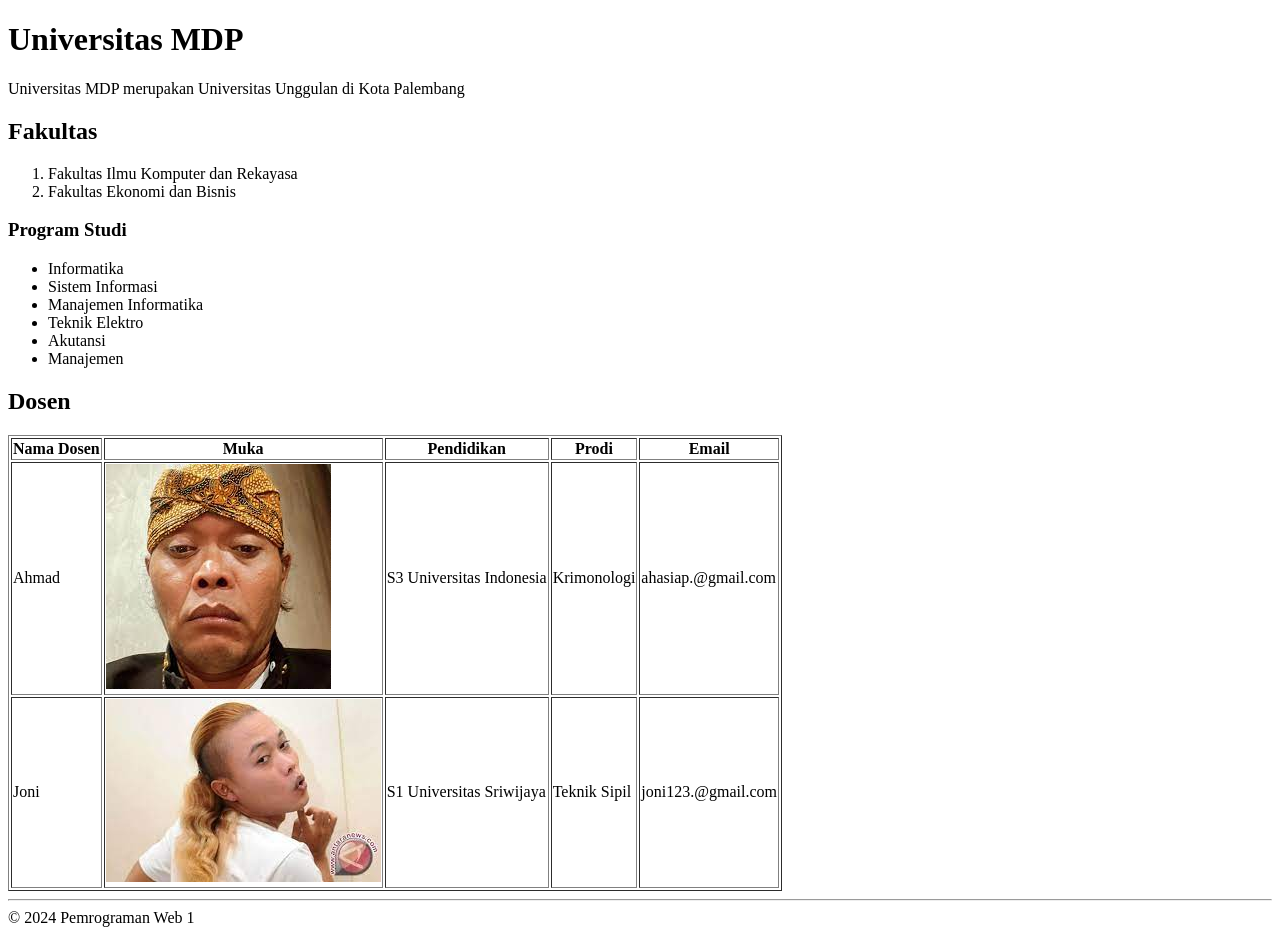
<file: index.html>
<!DOCTYPE html>
<html lang="en">
<head>
    <meta charset="UTF-8">
    <meta name="viewport" content="width=device-width, initial-scale=1.0">
    <title>Universitas MDP</title>
</head>
<body>
    <h1>Universitas MDP</h1>
    <!-- ini komentar -->
    <p>Universitas MDP merupakan Universitas Unggulan di Kota Palembang</p>
    <h2>Fakultas</h2>
    <!--order list  -->
    <ol>
        <li>Fakultas Ilmu Komputer dan Rekayasa</li>
        <li>Fakultas Ekonomi dan Bisnis</li>
    </ol>
    <h3>Program Studi</h3>
    <ul>
        <li>Informatika</li>
        <li>Sistem Informasi</li>
        <li>Manajemen Informatika</li>
        <li>Teknik Elektro</li>
        <li>Akutansi</li>
        <li>Manajemen</li>
    </ul>

    <h2>Dosen</h2>
    <!-- table -->
    <table border= "1">
    <!-- baris <tr> -->
        <tr>
            <!-- kolom <th> -> Baris UTAMA / <td> isi -->
                <th>Nama Dosen</th>
                <th>Muka</th>
                <th>Pendidikan </th>
                <th>Prodi</th>
                <th>Email</th>
        </tr>
        <tr>
            <td>Ahmad</td>
            <td><img src="img/c.jpg" alt="Ahmad"></td>
            <td>S3 Universitas Indonesia</td>
            <td>Krimonologi</td>
            <td>ahasiap.@gmail.com</td>
        </tr>
        <tr>
            <td>Joni</td>
            <td><img src="img/b.jpg" alt="Joni"></td>
            <td>S1 Universitas Sriwijaya</td>
            <td>Teknik Sipil</td>
            <td>joni123.@gmail.com</td>
        </tr>
    <table>
    <hr>
    &copy; 2024 Pemrograman Web 1
</body>
</html>
</file>
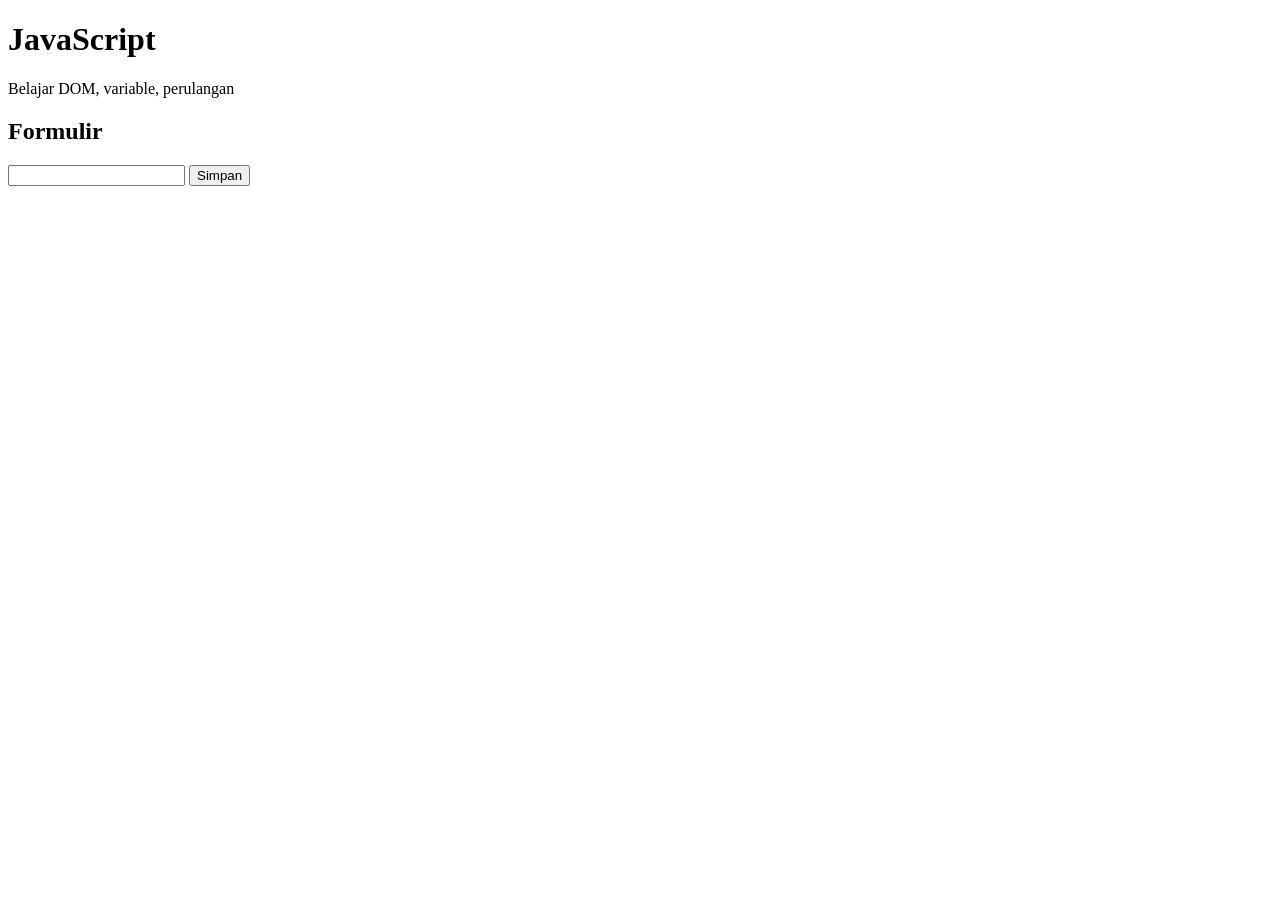
<file: javascript/index.html>
<!DOCTYPE html>
<html lang="en">
<head>
    <meta charset="UTF-8">
    <meta name="viewport" content="width=device-width, initial-scale=1.0">
    <title>Document</title>
</head>
<body>
    <h1 id="judul"></h1>
    <p id="deskripsi"></p>
    
    <h2>Formulir</h2>
    <input type="text" id="nama">
    <button id="simpan"> Simpan </button>


    <ul id="list"></ul>
    

    <!-- panggil javascript harus dibawah deket penutup body-->
    <script src="script.js"></script>
</body>
</html>
</file>
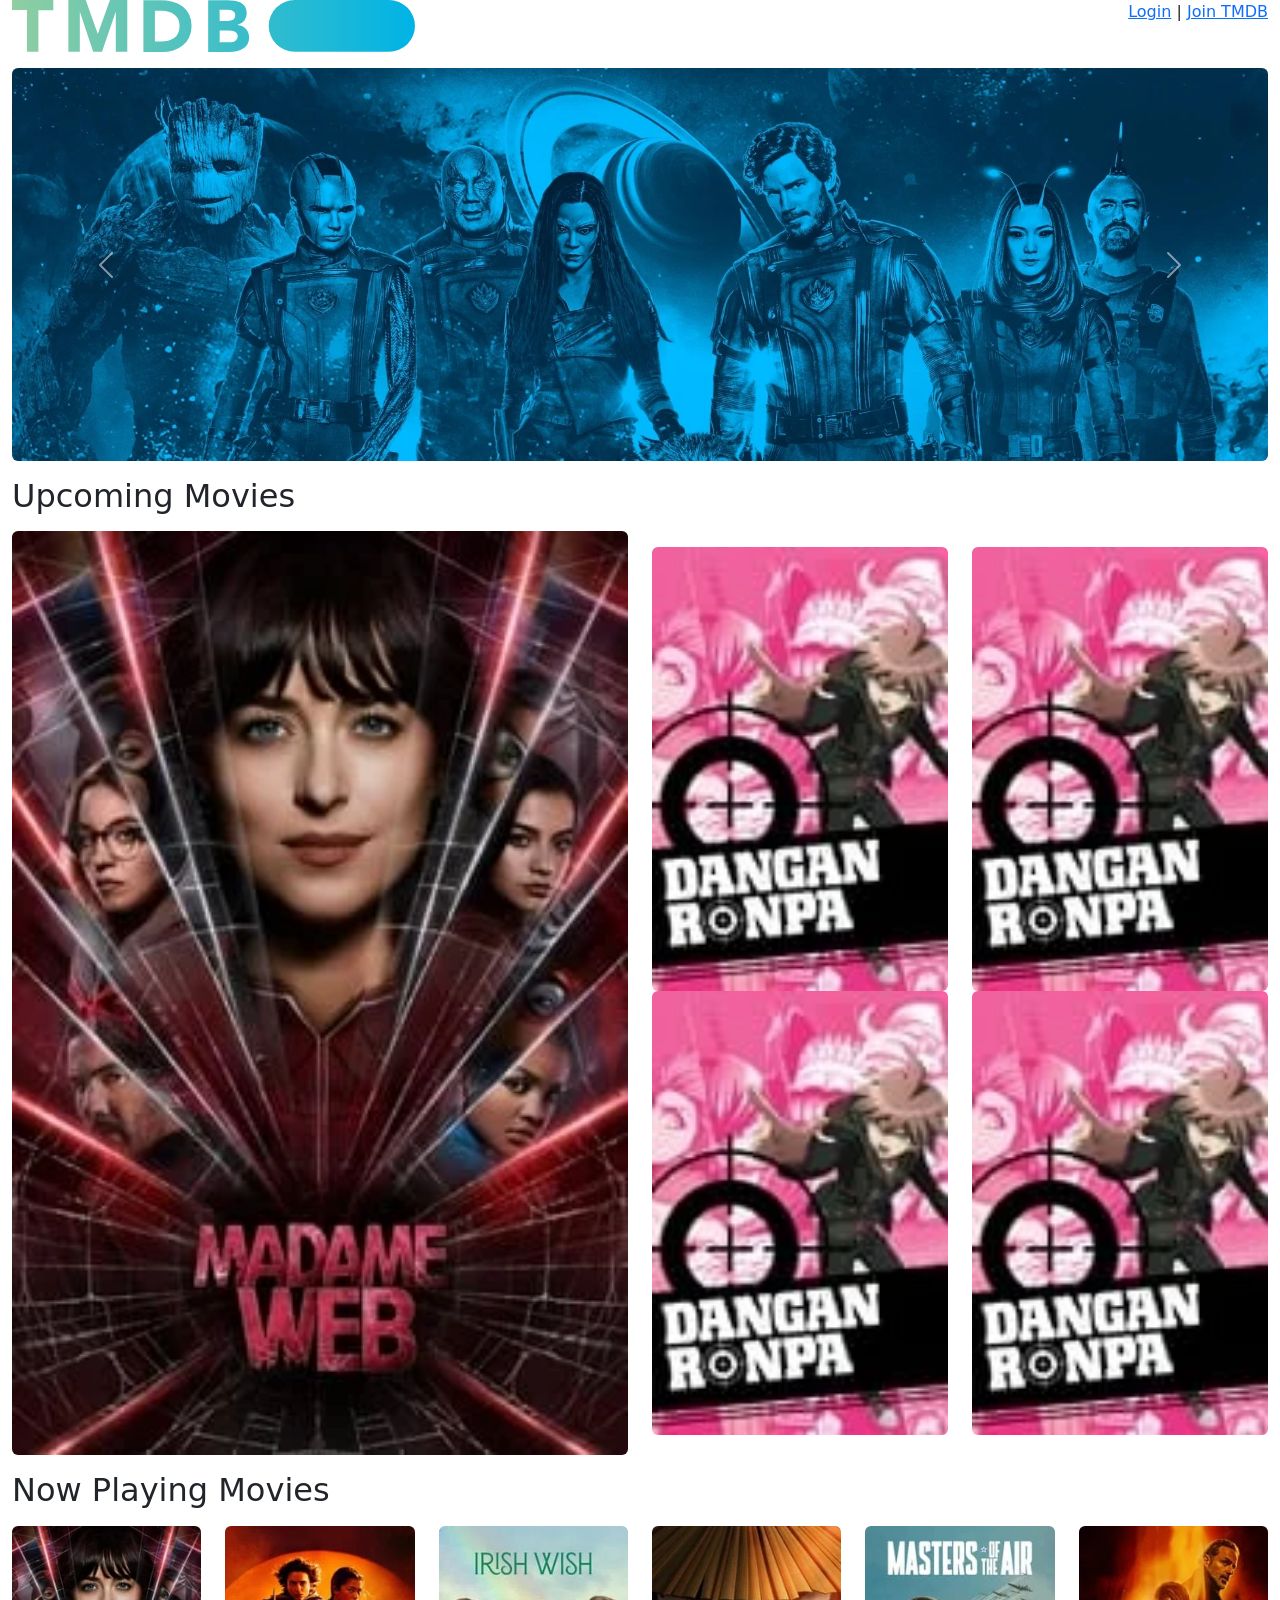
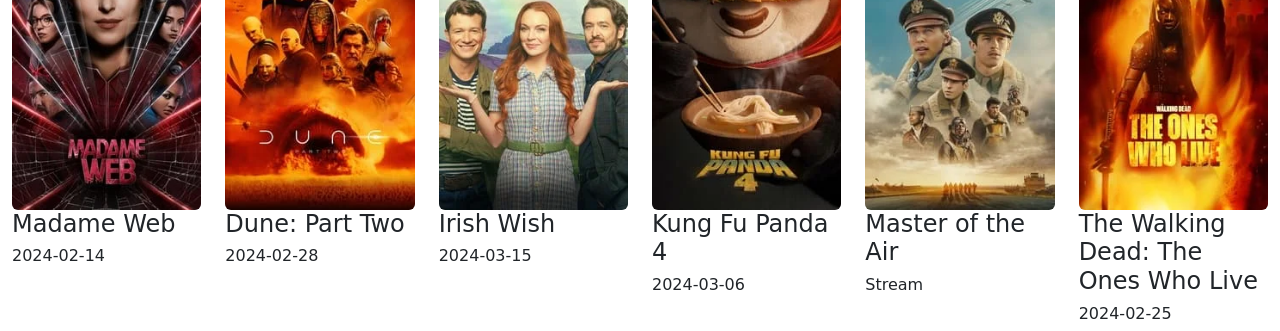
<file: bs/img/index.html>
<!DOCTYPE html>
<html lang="en">

<head>
    <meta charset="UTF-8">
    <meta name="viewport" content="width=device-width, initial-scale=1.0">
    <title>Document</title>
    <!-- CSS -->
    <link href="https://cdn.jsdelivr.net/npm/bootstrap@5.3.3/dist/css/bootstrap.min.css" rel="stylesheet"
        integrity="sha384-QWTKZyjpPEjISv5WaRU9OFeRpok6YctnYmDr5pNlyT2bRjXh0JMhjY6hW+ALEwIH" crossorigin="anonymous">
</head>

<body>
    <div class="container-fluid">
        <!-- logo dan link navigasi -->
        <div class="row">
            <div class="col-lg-4">
                <!-- logo TMDB -->
                <img src="img/blue_short-8e7b30f73a4020692ccca9c88bafe5dcb6f8a62a4c6bc55cd9ba82bb2cd95f6c (2).svg"
                    alt="TMDB" class="img-fluid">
            </div>
            <div class="col-lg-8 text-end">
                <!-- link navigasi -->
                <a href="#">Login</a> | <a href="#">Join TMDB</a>
            </div>
        </div>
        <!-- akhir logo dan link nav -->

        <!-- awal banner / carousel -->
        <div class="row mt-3">
            <div class="col-lg-12">
                <div id="carouselExampleAutoplaying" class="carousel slide" data-bs-ride="carousel">
                    <div class="carousel-inner">
                        <div class="carousel-item active">
                            <img src="img/hoVj2lYW3i7oMd1o7bPQRZd1lk1.webp" class="d-block w-100 rounded" alt="...">
                        </div>
                        <div class="carousel-item">
                            <img src="img/lMnoYqPIAVL0YaLP5YjRy7iwaYv.webp" class="d-block w-100 rounded" alt="...">
                        </div>
                        <div class="carousel-item">
                            <img src="img/tfw5LKySp7uEYJ3CUuD4TKx3s8y.webp" class="d-block w-100 rounded" alt="...">
                        </div>
                        <div class="carousel-item">
                            <img src="img/SqAZjEqqBAYvyu3KSrWq1d0QLB.webp" class="d-block w-100 rounded" alt="...">
                        </div>
                    </div>
                    <button class="carousel-control-prev" type="button" data-bs-target="#carouselExampleAutoplaying"
                        data-bs-slide="prev">
                        <span class="carousel-control-prev-icon" aria-hidden="true"></span>
                        <span class="visually-hidden">Previous</span>
                    </button>
                    <button class="carousel-control-next" type="button" data-bs-target="#carouselExampleAutoplaying"
                        data-bs-slide="next">
                        <span class="carousel-control-next-icon" aria-hidden="true"></span>
                        <span class="visually-hidden">Next</span>
                    </button>
                </div>
            </div>
        </div>
        <!-- akhir banner / carousel -->

        <h2 class="mt-3">Upcoming Movies</h2>

        <div class="row mt-3">
            <div class="col-lg-6">
                <img src="img/poster1.webp" alt="" class="d-block w-100 rounded">
            </div>

            <div class="col-lg-6">
                <div class="row mt-3">
                    <div class="col-lg-6">
                        <img src="img/upcoming.webp" alt="" class="d-block w-100 rounded">
                    </div>
                    <div class="col-lg-6">
                        <img src="img/upcoming.webp" alt="" class="d-block w-100 rounded">
                    </div>
                    <div class="col-lg-6">
                        <img src="img/upcoming.webp" alt="" class="d-block w-100 rounded">
                    </div>
                    <div class="col-lg-6">
                        <img src="img/upcoming.webp" alt="" class="d-block w-100 rounded">
                    </div>
                </div>
            </div>
        </div>

        <!-- awal now playing movies -->
        <h2 class="mt-3">Now Playing Movies</h2>

        <div class="row mt-3">
            <div class="col-lg-2 col-sm-6">
                <img src="img/poster1.webp" alt="" class="d-block w-100 rounded">
                <h4>Madame Web</h4>
                <h6>2024-02-14</h6>
            </div>

            <div class="col-lg-2 col-sm-6">
                <img src="img/poster2.webp" alt="" class="d-block w-100 rounded">
                <h4>Dune: Part Two</h4>
                <h6>2024-02-28</h6>
            </div>

            <div class="col-lg-2 col-sm-6">
                <img src="img/poster3.webp" alt="" class="d-block w-100 rounded">
                <h4>Irish Wish</h4>
                <h6>2024-03-15</h6>
            </div>

            <div class="col-lg-2 col-sm-6">
                <img src="img/poster4.webp" alt="" class="d-block w-100 rounded">
                <h4>Kung Fu Panda 4</h4>
                <h6>2024-03-06</h6>
            </div>

            <div class="col-lg-2 col-sm-6">
                <img src="img/poster5.webp" alt="" class="d-block w-100 rounded">
                <h4>Master of the Air</h4>
                <h6>Stream</h6>
            </div>

            <div class="col-lg-2 col-sm-6">
                <img src="img/poster6.webp" alt="" class="d-block w-100 rounded">
                <h4>The Walking Dead: The Ones Who Live</h4>
                <h6>2024-02-25</h6>
            </div>

            <!-- akhir now playing movies -->
        </div>

        <!-- JS -->
        <script src="https://cdn.jsdelivr.net/npm/bootstrap@5.3.3/dist/js/bootstrap.bundle.min.js"
            integrity="sha384-YvpcrYf0tY3lHB60NNkmXc5s9fDVZLESaAA55NDzOxhy9GkcIdslK1eN7N6jIeHz"
            crossorigin="anonymous"></script>
</body>

</html>
</file>
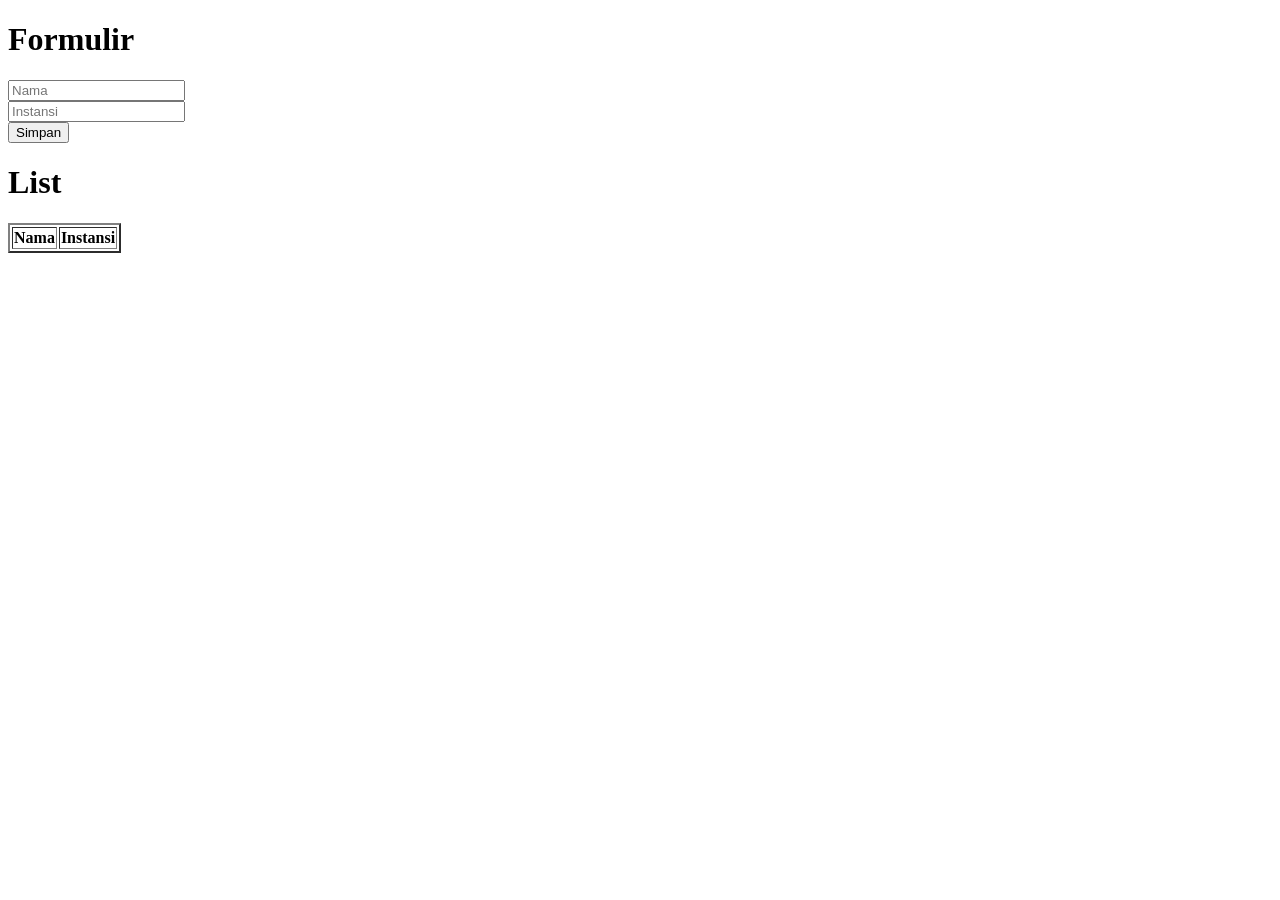
<file: javascript/latihan/index.html>
<!DOCTYPE html>
<html lang="en">
<head>
    <meta charset="UTF-8">
    <meta name="viewport" content="width=device-width, initial-scale=1.0">
    <title>Latihan</title>
</head>
<body>
    <h1>Formulir</h1>
    <input type="text" id="nama" placeholder="Nama"> <br />
    <input type="text" id="instansi" placeholder="Instansi"> <br />
    <button id="simpan">Simpan</button>

    <h1>List</h1>
    <table border="2px">
        <thead>
        <tr>
            <th>Nama</th>
            <th>Instansi</th>
        </tr>
        </thead>
        <tbody id="list"></tbody>
    </table>
    <script src="script.js"></script>
</body>
</html>
</file>
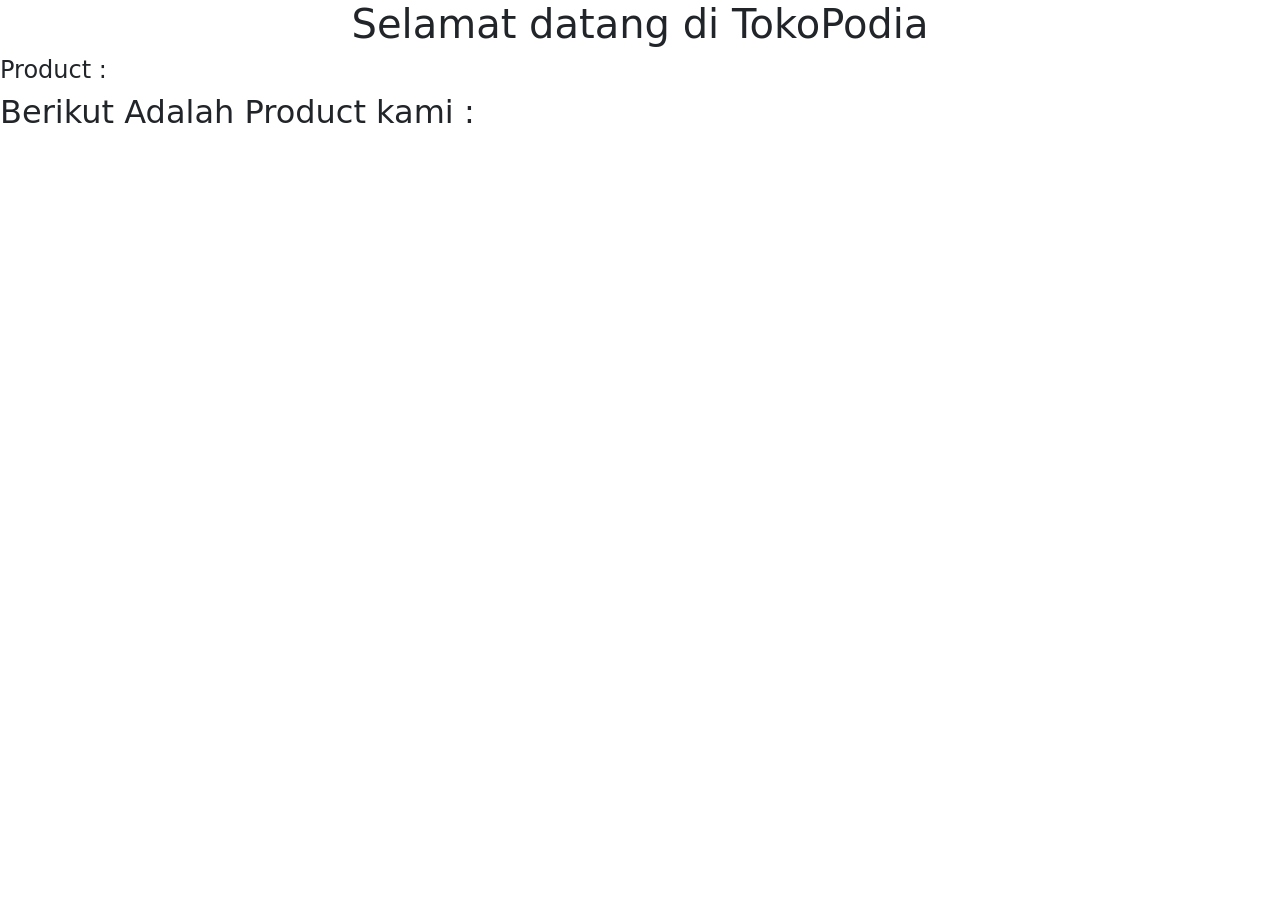
<file: javascript/fetchAPI/latihan/index.html>
<!DOCTYPE html>
<html lang="en">
<head>
    <meta charset="UTF-8">
    <meta name="viewport" content="width=device-width, initial-scale=1.0">
    <title>Fatch APi 2</title>
    <link href="https://cdn.jsdelivr.net/npm/bootstrap@5.3.3/dist/css/bootstrap.min.css" rel="stylesheet" integrity="sha384-QWTKZyjpPEjISv5WaRU9OFeRpok6YctnYmDr5pNlyT2bRjXh0JMhjY6hW+ALEwIH" crossorigin="anonymous">
</head>
<body >
    <h1 class="text-center">Selamat datang di TokoPodia</h1>
    <h4>Product : <span id="title"></span></h4>
    <h2>Berikut Adalah Product kami : </h2>
    <div class="row p-4" id="Product"></div>
    <script src="script.js"></script>
</body>
</html>
</file>
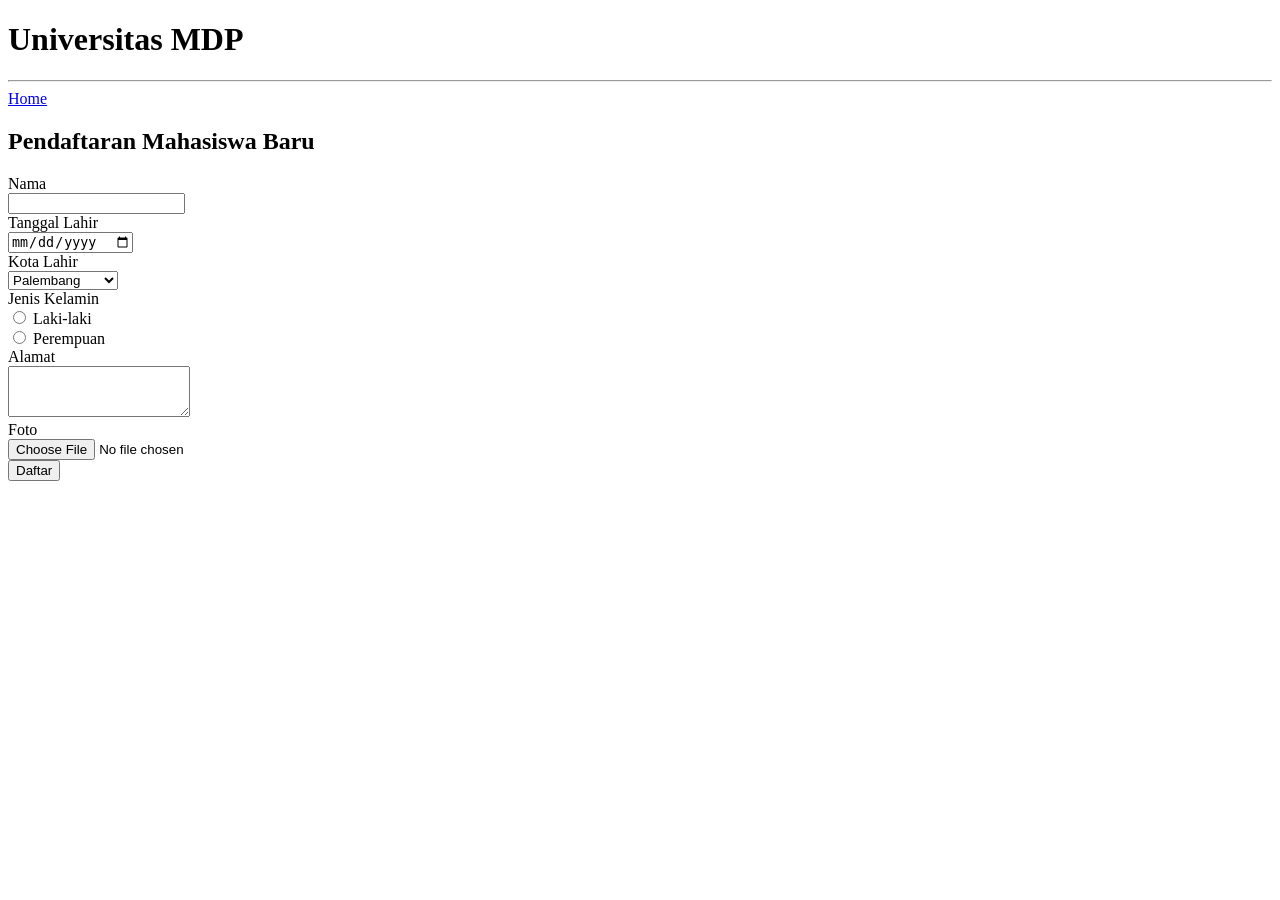
<file: daftar.html>
<!DOCTYPE html>
<html lang="en">
<head>
    <meta charset="UTF-8">
    <meta name="viewport" content="width=device-width, initial-scale=1.0">
    <title>Daftar</title>
</head>
<body>
    <h1>Universitas MDP</h1>
    <hr>
    <a href="index.html">Home</a>
    </hr>
    <h2>Pendaftaran Mahasiswa Baru</h2>
    <!-- form -->
    <form action="proses.php"
    method="post"></form>
    Nama <br>
        <input type="text" name="nama" id="nama"required> <br>

    Tanggal Lahir <br>
    <input type="date" name="tgl_lahir" id="tgl_lahir">
    <br>

    Kota Lahir <br>
    <select name="kota_lahir" id="kota_lahir"><option value="PLB">Palembang</option> <option value="LLG">Lubuk Linggau</option> <option value="IKN">Nusantara</option>
    </select> <br>

    Jenis Kelamin <br>
    <input type="radio" name="jk" id="jkl" value="L"> Laki-laki <br>
    <input type="radio" name="jk" id="jkp" value="P"> Perempuan <br>

    Alamat <br>
    <textarea name="alamat" id="alamat" cols="20" rows="3"></textarea>
    <br>
    Foto <br>
    <input type="file" name="foto" id="foto" accept = "image/*">

      <br>  <button type="submit">Daftar</button>

    </form>
</body>
</html>
</file>
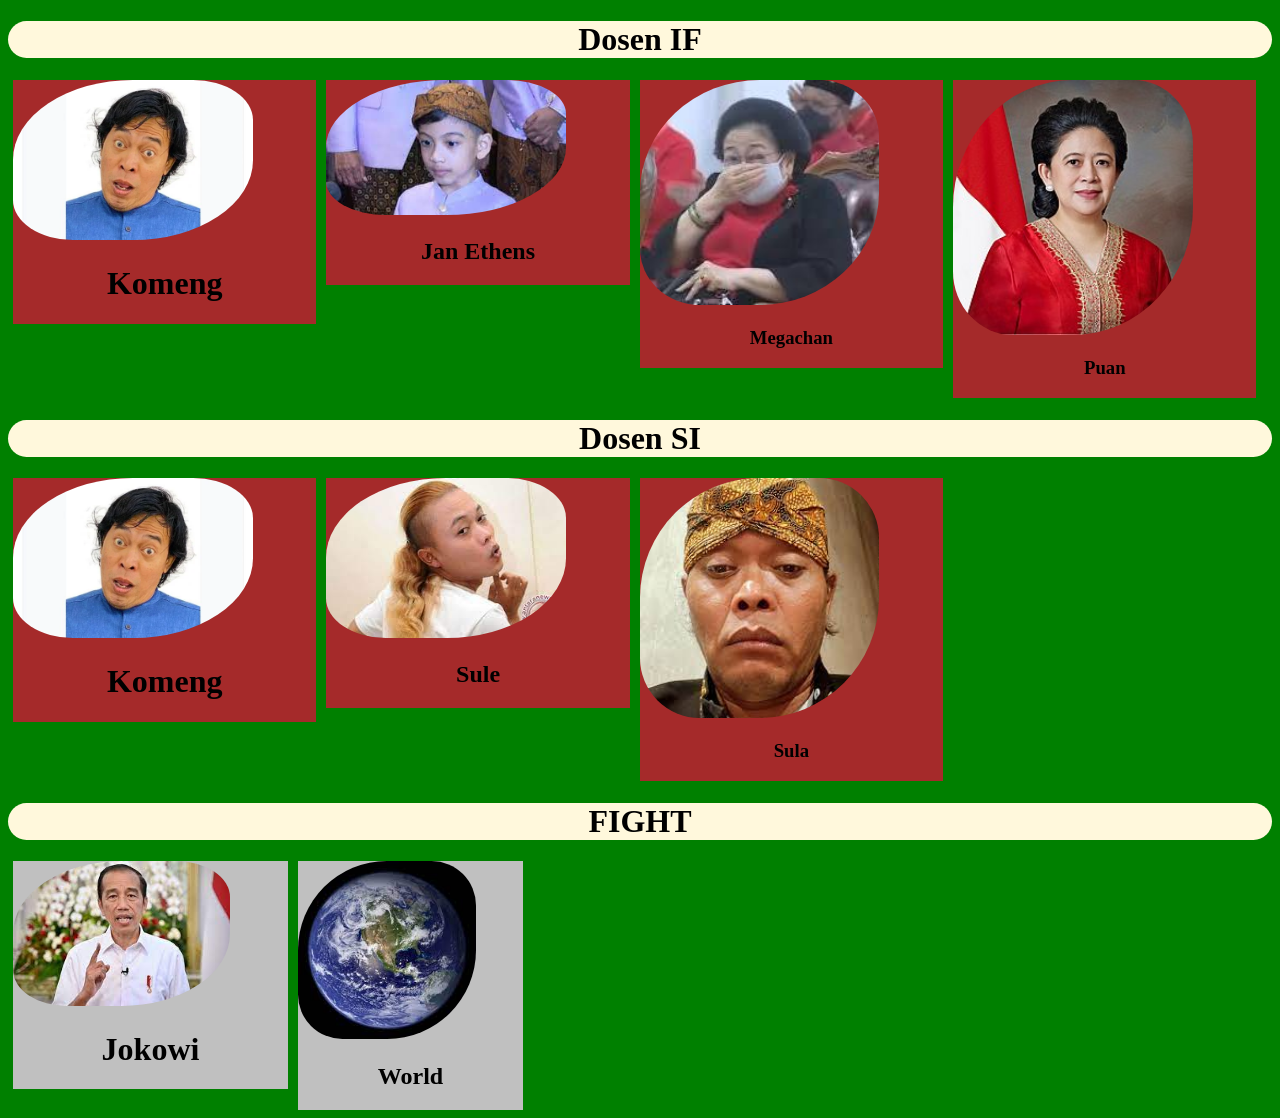
<file: dosen.html>
<!DOCTYPE html>
<html lang="en">
<head>
    <meta charset="UTF-8">
    <meta name="viewport" content="width=device-width, initial-scale=1.0">
    <title>Dosen </title>
    <link rel="stylesheet" href="style.css">
</head>
<body>
    <div class="row">
    <h1 class="text-center bg-primary rounded">Dosen IF</h1>

    <!-- dosen ke 1 -->
    <div class="col col-sm-6">
        <img src="img/a.webp" alt="a" class="img-responsive img-rounded">
        <h1 class="text-center">Komeng</h1>
    </div>

    <!-- dosen ke 2 -->
    <div class="col col-sm-6">
        <img src="img/download (1).jpg" alt="b" class="img-responsive img-rounded">
        <h2 class="text-center">Jan Ethens</h2>
    </div>
    <!-- dosen ke 3 -->
    <div class="col col-sm-6">
        <img src="img/download.jpg" alt="c" class="img-responsive img-rounded">
        <h3 class="text-center">Megachan</h3>
    </div>
    <!-- dosen ke 4 -->
    <div class="col col-sm-6">
        <img src="img/220px-Puan_Maharani,_Ketua_DPR_RI.jpg" alt="d" class="img-responsive img-rounded">
        <h3 class="text-center">Puan</h3>
    </div>
    <div class="clear"></div>
</body>
<div class="row">
<body>
    <h1 class="text-center bg-primary rounded">Dosen SI</h1>

    <!-- dosen ke 1 -->
    <div class="col">
        <img src="img/a.webp" alt="a" class="img-responsive img-rounded">
        <h1 class="text-center">Komeng</h1>
    </div>

    <!-- dosen ke 2 -->
    <div class="col">
        <img src="img/b.jpg" alt="b" class="img-responsive img-rounded">
        <h2 class="text-center">Sule</h2>
    </div>
    <!-- dosen ke 3 -->
    <div class="col">
        <img src="img/c.jpg" alt="c" class="img-responsive img-rounded">
        <h3 class="text-center">Sula</h3>
</div>
<div class="clear"></div>
<div class="row">
<body>
    <h1 class="text-center bg-primary rounded">FIGHT</h1>

    <!-- dosen ke 1 -->
    <div class="col3">
        <img src="img/download (2).jpg" alt="e" class="img-responsive img-rounded">
        <h1 class="text-center">Jokowi</h1>
    </div>

    <!-- dosen ke 2 -->
    <div class="col4">
        <img src="img/download (3).jpg" alt="f" class="img-responsive img-rounded">
        <h2 class="text-center">World</h2>
    </div>
</div>

</body>
</html>
</file>
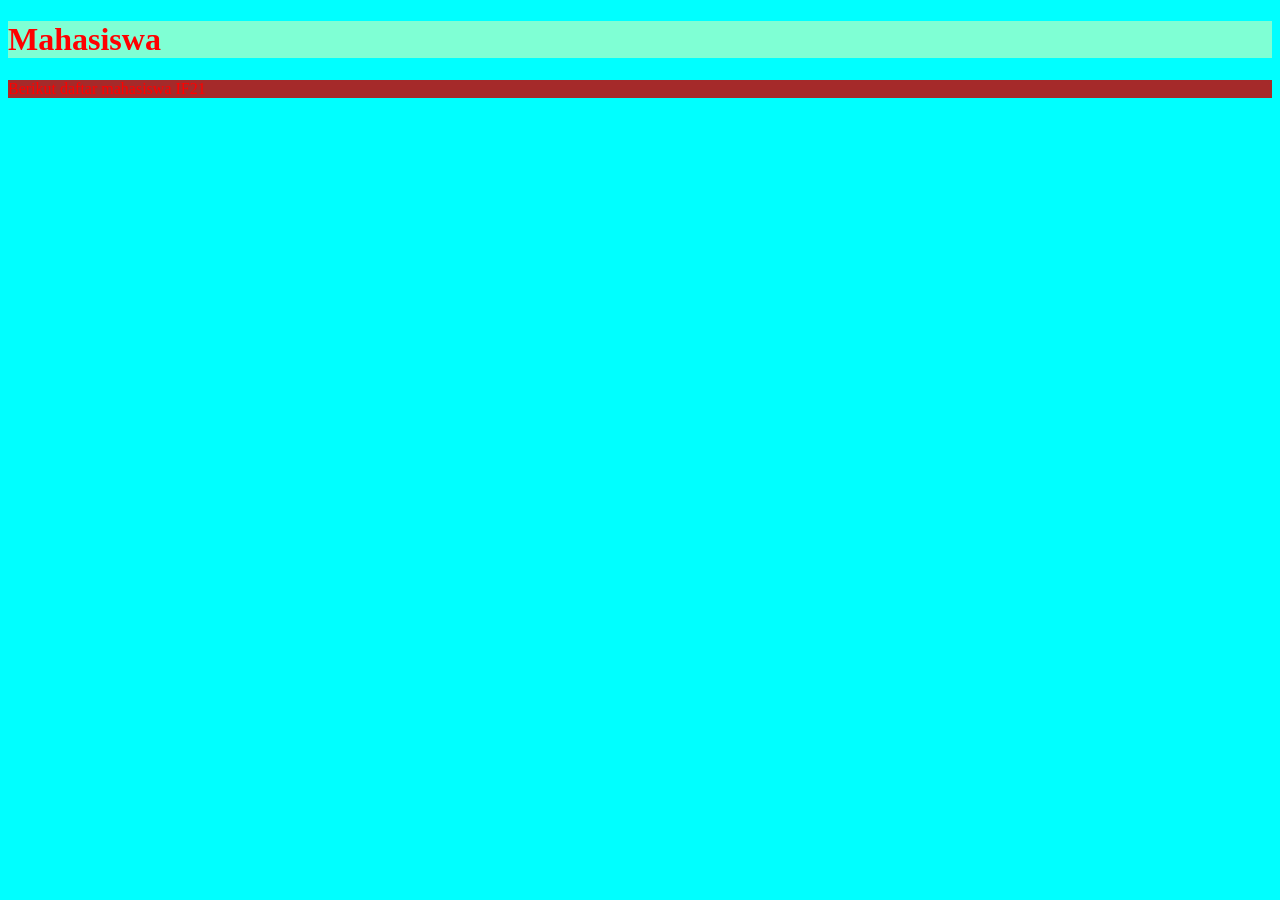
<file: mahasiswa.html>
<!DOCTYPE html>
<html lang="en">
<head>
    <meta charset="UTF-8">
    <meta name="viewport" content="width=device-width, initial-scale=1.0">
    <title>Mahasiswa</title>
    <!-- internal css -->
    <style>
        /* class selector */
        .text-danger {color : red;}

        /* element selector */
        body {
            background-color: aqua;
        }

        /* id selector */
        #para1 {background-color: brown;}
    </style>
</head>
<body>
    <!-- inline css -->
    <h1 style="color : red; background-color: aquamarine">Mahasiswa</h1>

    <p class= "text-danger" id = "para1"> Berikut daftar mahasiswa IF21</p>
</body>
</html>
</file>
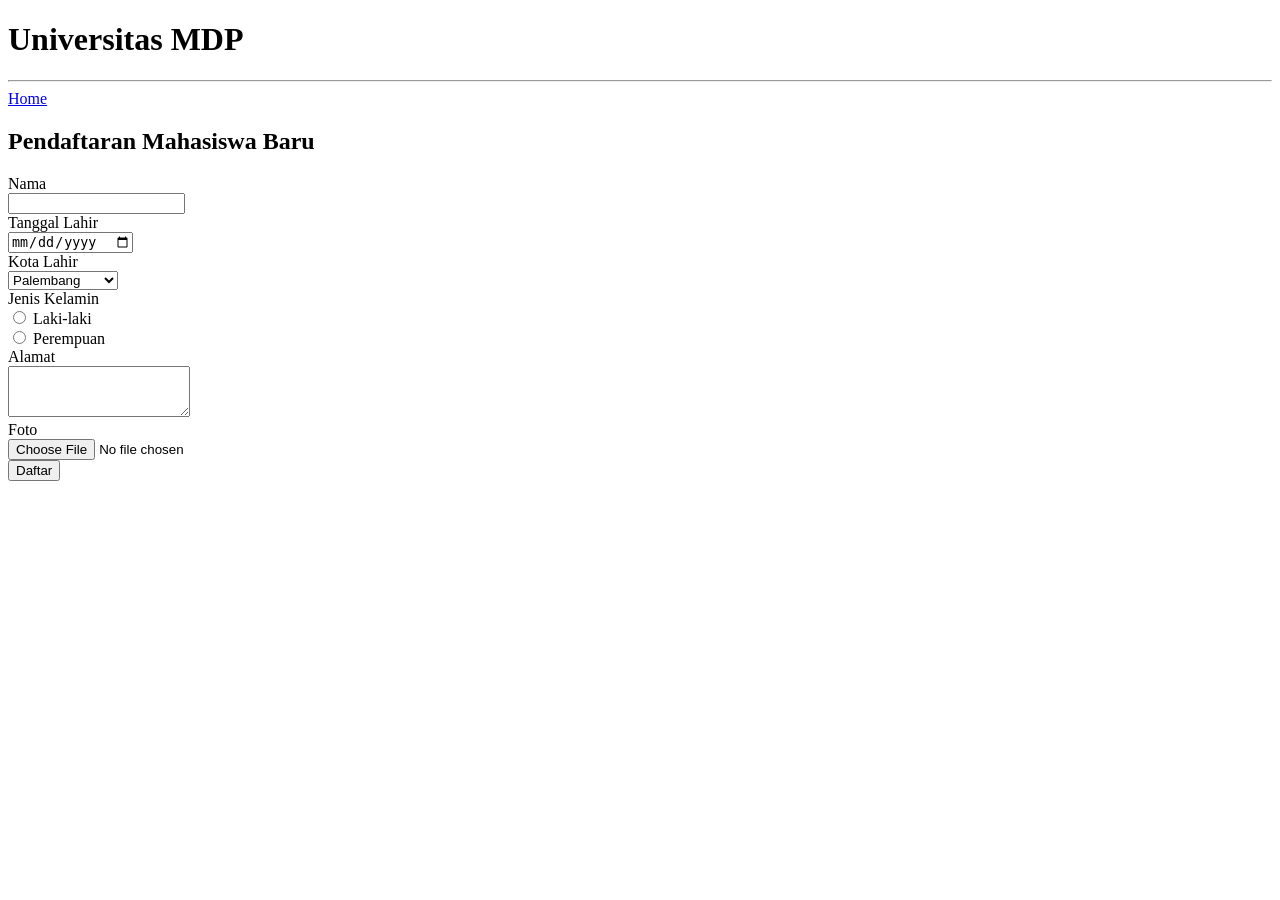
<file: basic/daftar.html>
<!DOCTYPE html>
<html lang="en">
<head>
    <meta charset="UTF-8">
    <meta name="viewport" content="width=device-width, initial-scale=1.0">
    <title>Daftar</title>
</head>
<body>
    <h1>Universitas MDP</h1>
    <hr>
    <a href="index.html">Home</a>
    </hr>
    <h2>Pendaftaran Mahasiswa Baru</h2>
    <!-- form -->
    <form action="proses.php"
    method="post"></form>
    Nama <br>
        <input type="text" name="nama" id="nama"required> <br>

    Tanggal Lahir <br>
    <input type="date" name="tgl_lahir" id="tgl_lahir">
    <br>

    Kota Lahir <br>
    <select name="kota_lahir" id="kota_lahir"><option value="PLB">Palembang</option> <option value="LLG">Lubuk Linggau</option> <option value="IKN">Nusantara</option>
    </select> <br>

    Jenis Kelamin <br>
    <input type="radio" name="jk" id="jkl" value="L"> Laki-laki <br>
    <input type="radio" name="jk" id="jkp" value="P"> Perempuan <br>

    Alamat <br>
    <textarea name="alamat" id="alamat" cols="20" rows="3"></textarea>
    <br>
    Foto <br>
    <input type="file" name="foto" id="foto" accept = "image/*">

      <br>  <button type="submit">Daftar</button>

    </form>
</body>
</html>
</file>
<file: style.css>
*{
    box-sizing: border-box;
}
/* element selector */
/* ref:colorhunt.co */
/* mobile / hp */
body {
    background-color: lightskyblue;
}
/* CSS Tablet */
@media screen and (min-width: 600px) {
    body{
        background-color: yellow;
    }
    .col-sm-6{
    width: 50%;
    float: left;

    }
}
/* CSS Dekstop */
@media screen and (min-width: 992px) {
    body{
        background-color: green;
    }
    .col{
    width: 24%;
    background-color: brown;
    float: left;
    margin: 0 5px;
}
}

/* class selector */
.img-responsive {
    width: 79%;
}
.text-center {
    text-align: center;
}
.bg-primary {
    background-color: cornsilk;
}
.rounded {
    border-radius: 20px;
}
.img-rounded {
    /*top-left top-right bottom-right bottom-left */
    border-radius: 50% 25% 50% 25%;
}
.clear{
    clear:both;
}
.col2{
    width: 33.33%;
    background-color: burlywood;
    float: left;
}
.row ::after{
    content: "";
    clear: both;
    display: table;
}
.col3 {
    width: 65,66%;
    background-color: silver;
    float: left;
    margin: 0 5px;
}
.col4 {
    width: 32.33;
    background-color: silver;
    float: left;
    margin: 0 5px;
}
</file>
